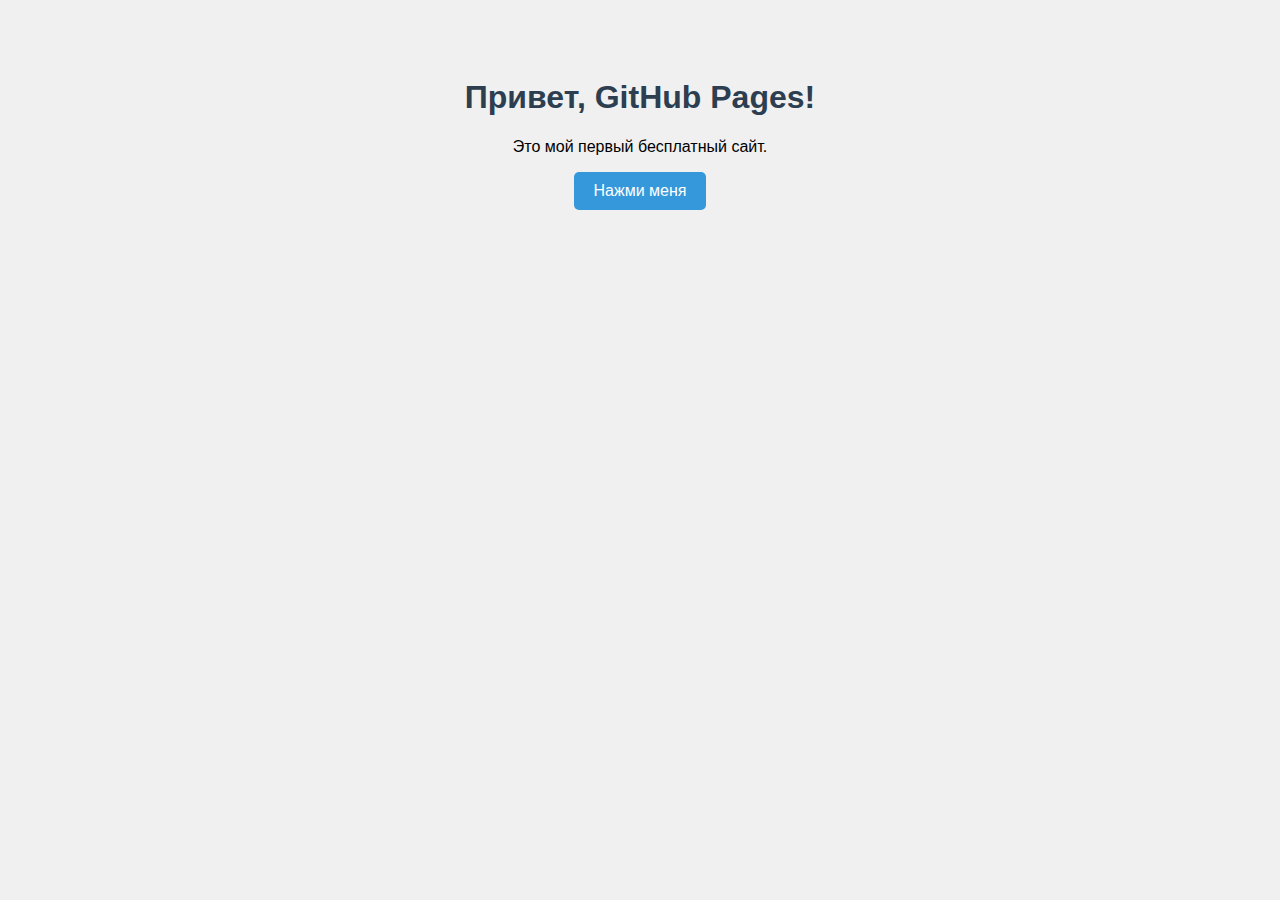
<file: index.html>
<!DOCTYPE html>
<html lang="ru">
<head>
  <meta charset="UTF-8"> <!-- Кодировка (русский текст отображается корректно) -->
  <meta name="viewport" content="width=device-width, initial-scale=1.0"> <!-- Адаптив для телефона -->
  <title>Мой первый сайт</title> <!-- Заголовок (показывается во вкладке браузера) -->
  <style>
    /* Стили (CSS), чтобы страница выглядела красиво */
    body {
      font-family: Arial, sans-serif;
      text-align: center;
      background: #f0f0f0;
      padding: 50px;
    }
    h1 {
      color: #2c3e50;
    }
    button {
      padding: 10px 20px;
      font-size: 16px;
      border: none;
      border-radius: 5px;
      background: #3498db;
      color: white;
      cursor: pointer;
    }
    button:hover {
      background: #2980b9;
    }
  </style>
</head>
<body>
  <!-- Содержимое страницы -->
  <h1>Привет, GitHub Pages!</h1>
  <p>Это мой первый бесплатный сайт.</p>
  <button onclick="alert('Кнопка работает!')">Нажми меня</button>
</body>
</html>
</file>
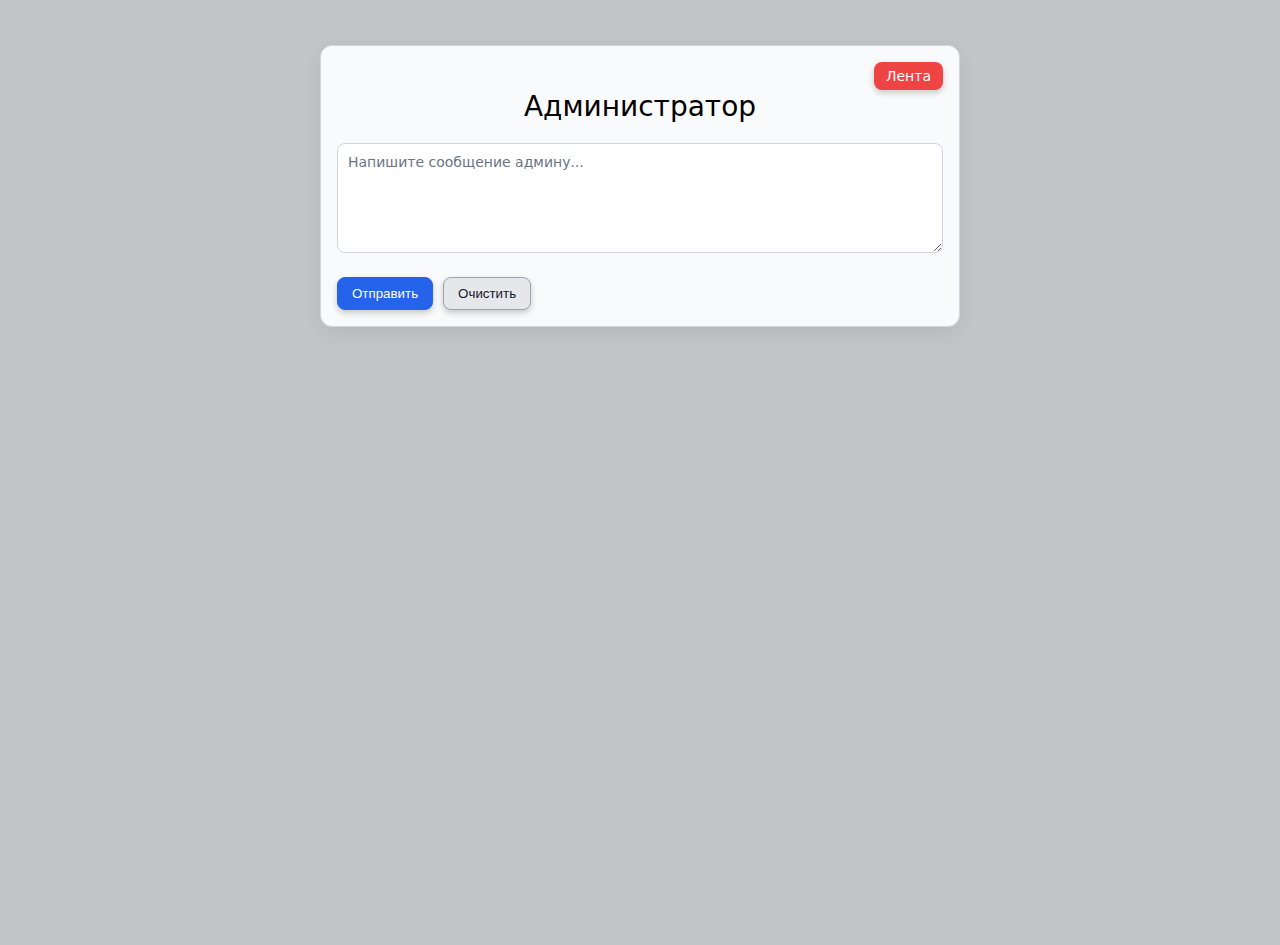
<file: admin.html>
<!DOCTYPE html>
<html lang="ru">
  <head>
    <meta charset="UTF-8" />
    <meta name="viewport" content="width=device-width, initial-scale=1" />
    <title>Админ-панель</title>
    <link rel="stylesheet" href="index.css" />
    <style>
      /* фон и центрирование */
      body {
        margin: 0;
        min-height: 100vh;
        display: flex;
        align-items: flex-start;
        justify-content: center;
        background: #c4c5c7;
        padding-top: 5vh;
        font-family: system-ui, -apple-system, Segoe UI, Roboto, Arial,
          sans-serif;
      }
      .admin {
        width: 50%;
        max-width: 860px;
        background: #f9fafb;
        border: 1px solid #d1d5db;
        border-radius: 12px;
        padding: 16px;
        box-sizing: border-box;
        box-shadow: 0 6px 24px rgba(0, 0, 0, 0.08);
      }
      .admin__top {
        display: flex;
        justify-content: flex-end;
      }
      .badge {
        background: #ef4444;
        color: #fff;
        padding: 6px 12px;
        border-radius: 8px;
        font-size: 14px;
        text-decoration: none;
      }
      h1 {
        margin: 8px 0 16px;
        text-align: center;
        font-weight: 500;
      }
      .form textarea {
        width: 100%;
        height: 110px;
        padding: 10px;
        border: 1px solid #d1d5db;
        border-radius: 8px;
        resize: vertical;
        box-sizing: border-box;
        background: #fff;
      }
      .form button {
        margin-top: 10px;
        padding: 8px 14px;
        border-radius: 8px;
        border: 1px solid #2563eb;
        background: #2563eb;
        color: #fff;
        cursor: pointer;
      }
      .list {
        margin-top: 18px;
      }
      .item {
        position: relative;
        background: #fff;
        border: 1px solid #e5e7eb;
        border-radius: 8px;
        padding: 12px 90px 12px 12px;
        margin-bottom: 10px;
        word-wrap: break-word;
      }
      .item__btn {
        position: absolute;
        right: 10px;
        top: 10px;
        padding: 6px 10px;
        border: 0;
        border-radius: 6px;
        background: #ef4444;
        color: #fff;
        cursor: pointer;
      }
      @media (max-width: 900px) {
        .admin {
          width: 90%;
        }
      }
      h1 {
        font-size: clamp(18px, 5vw, 28px); /* подгоняем размер */
        max-width: 280px; /* ограничиваем ширину */
        margin: 0 auto; /* центрируем */
        text-align: center;
        white-space: normal; /* перенос разрешён */
        word-wrap: break-word; /* переносим длинные слова */
        margin: 0 auto 20px auto; /* добавили 15px снизу */
      }
    </style>
  </head>
  <body>
    <div class="admin">
      <div class="admin__top">
        <a class="badge" href="index.html">Лента</a>
      </div>

      <h1>Администратор</h1>

      <form id="feedbackForm" class="form" autocomplete="off">
        <textarea
          id="feedbackText"
          placeholder="Напишите сообщение админу..."
        ></textarea>
        <div class="form-buttons">
          <button type="submit">Отправить</button>
          <button type="button" id="btnClear">Очистить</button>
        </div>
      </form>

      <div id="feedbackList" class="list"></div>
    </div>
    <script>
      // ===== Настройки API (тестовый json-server) =====
      const API = "http://localhost:3000";

      // ===== DOM =====
      const form = document.getElementById("feedbackForm");
      const textarea = document.getElementById("feedbackText");
      const list = document.getElementById("feedbackList");
      const btnClear = document.getElementById("btnClear"); // <-- ДОБАВЛЕНО

      // Очистка поля
      btnClear.addEventListener("click", () => {
        textarea.value = "";
        textarea.focus();
      });

      // ===== Утилиты =====
      const esc = (s) =>
        String(s).replace(
          /[&<>"']/g,
          (c) =>
            ({
              "&": "&amp;",
              "<": "&lt;",
              ">": "&gt;",
              '"': "&quot;",
              "'": "&#39;",
            }[c])
        );

      const readLocal = () => {
        try {
          const raw = JSON.parse(localStorage.getItem("feedback") || "[]");
          return Array.isArray(raw) ? raw : [];
        } catch {
          return [];
        }
      };
      const writeLocal = (arr) =>
        localStorage.setItem("feedback", JSON.stringify(arr));

      // ===== API (мягко, офлайн-устойчиво) =====
      async function postFeedbackToAPI(msg) {
        try {
          const r = await fetch(API + "/feedback", {
            method: "POST",
            headers: { "Content-Type": "application/json" },
            body: JSON.stringify({ text: msg.text }),
          });
          if (!r.ok) return null;
          const data = await r.json();
          return data?.id ?? null;
        } catch {
          return null;
        }
      }
      async function deleteFeedbackFromAPI(apiId) {
        try {
          await fetch(API + "/feedback/" + apiId, { method: "DELETE" });
        } catch {}
      }

      // ===== Рендер =====
      function render() {
        const items = readLocal();
        list.innerHTML = items
          .map(
            (m) => `
      <div class="item" data-id="${m.id}">
        <div class="item__text">${esc(m.text)}</div>
        <button class="item__btn" type="button" onclick="deleteForever(${
          m.id
        })">Удалить навсегда</button>
      </div>
    `
          )
          .join("");
      }

      // ===== Отправка =====
      form.addEventListener("submit", async (e) => {
        e.preventDefault();
        const text = (textarea.value || "").trim();
        if (!text) return;

        const msg = { id: Date.now(), text };
        const arr = readLocal();
        arr.unshift(msg);
        writeLocal(arr);
        render(); // <-- ДОБАВЛЕНО
        textarea.value = ""; // <-- ДОБАВЛЕНО
        textarea.focus(); // <-- ДОБАВЛЕНО

        const apiId = await postFeedbackToAPI(msg);
        if (apiId) {
          const current = readLocal();
          if (current.length && current[0].id === msg.id) {
            current[0].apiId = apiId;
            writeLocal(current);
          }
        }
      });

      // ===== Удаление =====
      async function deleteForever(id) {
        const arr = readLocal();
        const victim = arr.find((x) => x.id === id);
        if (victim?.apiId) await deleteFeedbackFromAPI(victim.apiId);
        writeLocal(arr.filter((x) => x.id !== id));
        render();
      }
      window.deleteForever = deleteForever;

      // стартовый рендер
      render();
    </script>

    <script>
      document.getElementById("sendBtn").addEventListener("click", async () => {
        const message = document.getElementById("adminMessage").value.trim();

        if (message) {
          // формируем объект сообщения
          const newMessage = {
            id: Date.now(),
            text: message,
          };

          // отправляем POST-запрос на сервер
          await fetch("https://68e3a1098e14f4523dae1d54.mockapi.io/", {
            method: "POST",
            headers: {
              "Content-Type": "application/json",
            },
            body: JSON.stringify(newMessage),
          });

          alert("Сообщение отправлено администратору.");
          document.getElementById("adminMessage").value = "";
        } else {
          alert("Введите текст сообщения!");
        }
      });

      document.getElementById("clearBtn").addEventListener("click", () => {
        document.getElementById("adminMessage").value = "";
      });
    </script>
  </body>
</html>
</file>
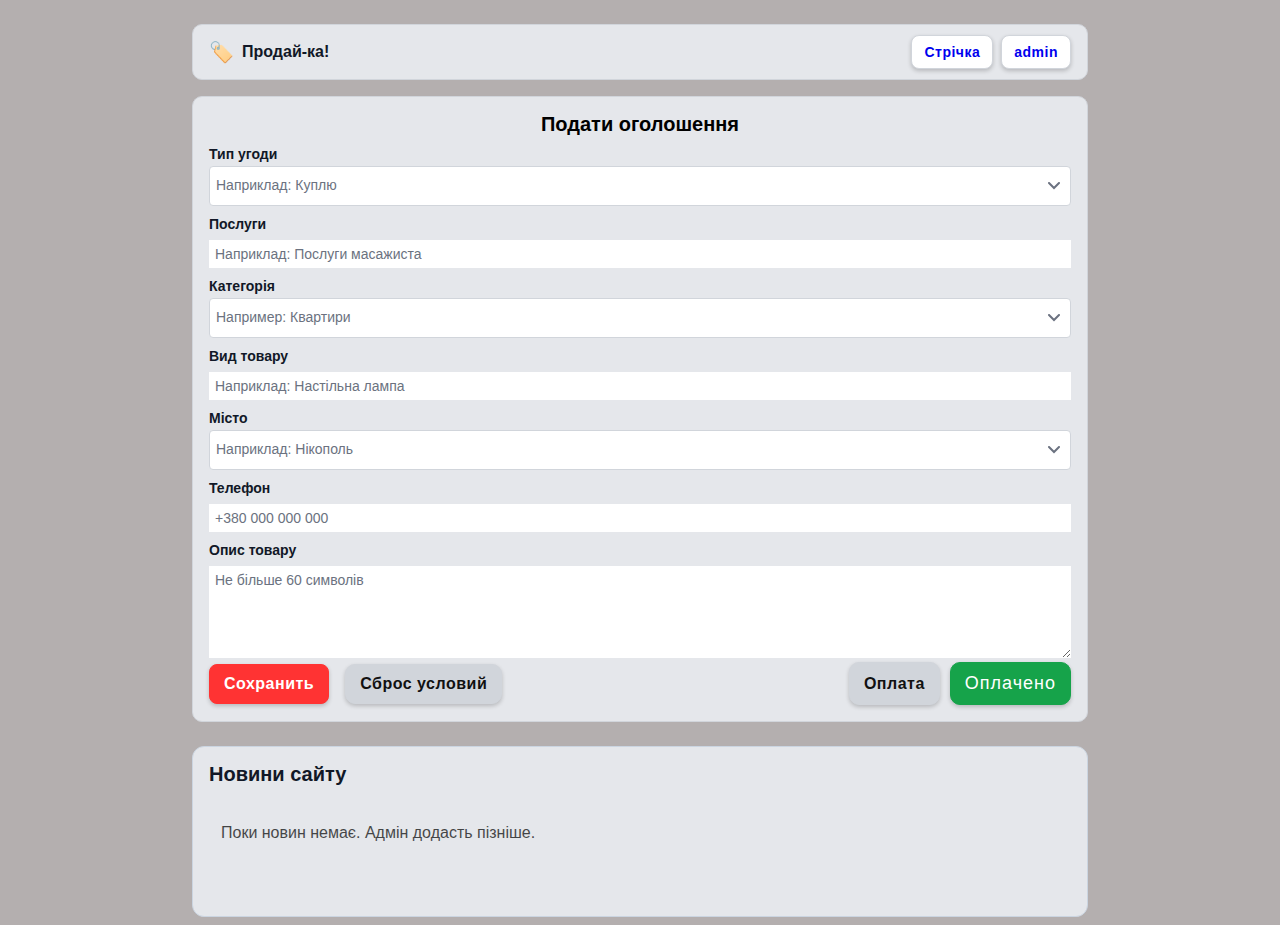
<file: create.html>
<!DOCTYPE html>
<html lang="ru" spellcheck="true">
  <head>
    <meta charset="UTF-8" />
    <meta name="viewport" content="width=device-width, initial-scale=1" />

    <link rel="stylesheet" href="index.css" />
    <title>Подать объявление</title>
    <style>
      body {
        font-family: sans-serif;
        background: #b4afaf;
        padding: 0;
      }
      label {
        display: block;
        margin-top: 10px;
      }
      input,
      select,
      textarea {
        width: 100%;
        padding: 6px;
        margin-top: 4px;
      }
      .btn {
        padding: 10px 14px;
        border: 1px solid #d1d5db;
        border-radius: 10px;
        background: #fff;
        cursor: pointer;

        display: flex;
        align-items: center;
        justify-content: center;
        text-decoration: none;

        font-size: 16px;
        font-weight: 600;
        letter-spacing: 0.5px;

        box-shadow: 0 2px 4px rgba(0, 0, 0, 0.2); /* ← лёгкая тень */
        transition: box-shadow 0.2s ease, transform 0.1s ease;
      }

      .btn:hover {
        box-shadow: 0 4px 8px rgba(0, 0, 0, 0.25); /* тень глубже при наведении */
        transform: translateY(-2px); /* лёгкий подъём */
      }

      .btn.red {
        border-color: #f33;
        background: #f33;
        color: #fff;
        border-radius: 8px;
      }

      .btn-row {
        display: flex;
        justify-content: space-between;
        align-items: center;
      }

      .btn-left {
        display: flex;
        gap: 16px; /* расстояние между "Сохранить" и "Сброс условий" */
      }

      .btn-right {
        display: flex;
        gap: 16 px; /* ← расстояние между кнопками */
      }
      .lang-btn {
        display: inline-flex;
        align-items: center;
        gap: 6px;
        padding: 6px 10px;
        border: 1px solid #9ca3af;
        border-radius: 9999px;
        background: #f3f4f6;
        color: #111;
        cursor: pointer;
        font-size: 14px;
      }
      .lang-btn:hover {
        background: #e5e7eb;
      }
      .btn.green {
        background: #16a34a;
        border: 1px solid #16a34a;
        color: #fff;
        font-weight: 400;
        font-size: 18px; /* ← увеличенный размер шрифта */
        letter-spacing: 1px; /* ← межбуквенный интервал */
      }
      .btn.gray {
        background: #d1d5db;
        border-color: #d1d5db;
        color: #111;
      }

      .lang-flag {
        font-size: 16px;
        line-height: 1;
      }

      input[type="text"],
      input[type="search"],
      textarea {
        spellcheck: true;
      }
      .lang-btn {
        margin-left: 12px; /* ← отступ от соседних элементов */
        flex-shrink: 0; /* ← запрет сжиматься */
      }
      /* Шапка — один ряд */
      .bar__inner {
        display: flex;
        align-items: center;
        gap: 12px;
      }

      /* Навигация уезжает вправо, язык будет после неё */
      .nav {
        margin-left: auto;
        display: flex;
        gap: 8px;
      }

      /* Кнопка языка фикс. справа, без абсолютов */
      #langBtn,
      .lang-btn {
        position: static !important;
        margin-left: 12px;
        flex: 0 0 40px;
        width: 40px;
        height: 40px;
        display: inline-flex;
        align-items: center;
        justify-content: center;
        border-radius: 50%;
      }

      @media (max-width: 480px) {
        #langBtn,
        .lang-btn {
          flex-basis: 36px;
          width: 36px;
          height: 36px;
        }
      }
      /* ==== create.html: компакт на телефонах ==== */
      @media (max-width: 480px) {
        /* Заголовок формы */
        .panel h1 {
          font-size: 16px !important;
          line-height: 1.15 !important;
          margin: 0 0 8px !important;
          letter-spacing: 0 !important;
        }

        /* Кнопки в шапке (Лента / Подать объявление) */
        .bar .btn,
        .nav .btn {
          padding: 6px 10px !important;
          font-size: 13px !important;
          border-radius: 8px !important;
        }

        /* Все основные кнопки внутри формы */
        .btn {
          padding: 8px 10px !important;
          font-size: 14px !important;
          line-height: 1.1 !important;
          min-width: 0 !important;
        }
        .btn.green,
        .btn.red,
        .btn-outline {
          font-size: 14px !important; /* раньше 18px */
          padding: 8px 10px !important;
          letter-spacing: 0.2px !important;
        }

        /* Ряд кнопок под формой — ужимаем и переносим */
        .btn-row {
          gap: 8px !important;
          flex-wrap: wrap !important;
        }
        .btn-left,
        .btn-right {
          width: 100% !important;
          display: flex !important;
          gap: 8px !important;
        }
        .btn-left .btn,
        .btn-right .btn {
          flex: 1 1 140px !important;
        }
      }

      /* Очень узкие устройства */
      @media (max-width: 360px) {
        .btn-left .btn,
        .btn-right .btn {
          flex-basis: 100% !important;
        } /* в столбик */
        .panel h1 {
          font-size: 15px !important;
        }
      }
      /* ==== create.html: верхние кнопки в столбик ==== */
      @media (max-width: 480px) {
        .bar .nav {
          flex-direction: column !important; /* кнопки в столбик */
          align-items: stretch !important; /* растягиваются на всю ширину */
          gap: 6px !important; /* промежуток между кнопками */
        }
        .bar .nav .btn,
        .bar .nav .btn-outline {
          width: 100% !important; /* кнопка на всю ширину */
          text-align: center !important; /* текст по центру */
        }
      }
      @media (max-width: 480px) {
        /* Уменьшаем заголовок "Продай-ка!" */
        .brand_name {
          font-size: 14px !important; /* было крупнее */
          line-height: 1.2 !important;
        }

        /* Уменьшаем кнопку (ru) */
        #langBtn {
          order: -1 !important; /* под "Продай-ка!" */
          align-self: flex-start !important;
          font-size: 10px !important; /* ещё меньше текст */
          padding: 2px 5px !important; /* компактные поля */
          line-height: 1 !important;
          border-radius: 5px !important;
          width: auto !important;
          min-width: 28px !important; /* минимальная ширина */
          height: auto !important;
        }
      }
      /* === MOBILE HEADER: grid-раскладка === */
      @media (max-width: 480px) {
        /* раскладываем .bar_inner как сетку */
        .bar_inner {
          display: grid !important;
          grid-template-columns: 1fr !important;
          grid-template-areas:
            "brand"
            "lang"
            "nav" !important;
          row-gap: 6px !important;
          width: 100% !important;
          align-items: start !important;
        }

        /* элементы по областям */
        .bar_inner .brand {
          grid-area: brand !important;
        }
        .bar_inner #langBtn {
          grid-area: lang !important;
        }
        .bar_inner .nav {
          grid-area: nav !important;
        }

        /* компактные размеры */
        .brand_name {
          font-size: 12px !important;
          line-height: 1.15 !important;
        }
        #langBtn {
          margin: 0 !important;
          justify-self: start !important;
          font-size: 10px !important;
          padding: 2px 5px !important;
          border-radius: 5px !important;
          width: auto !important;
          min-width: 24px !important;
          line-height: 1 !important;
        }
        .bar_inner .nav {
          display: flex !important;
          flex-direction: column !important;
          gap: 6px !important;
          width: 100% !important;
        }
        .bar_inner .nav .btn,
        .bar_inner .nav .btn-outline {
          width: 100% !important;
          text-align: center !important;
          padding: 6px 10px !important;
          font-size: 13px !important;
          border-radius: 8px !important;
        }
      }
      /* === MOBILE HEADER: правильный порядок brand → ru → nav === */
      @media (max-width: 480px) {
        /* сам контейнер шапки — именно .bar__inner */
        .bar__inner {
          display: grid !important;
          grid-template-columns: 1fr !important;
          grid-template-areas:
            "brand"
            "lang"
            "nav" !important;
          row-gap: 6px !important;
          width: 100% !important;
          align-items: start !important;
        }

        /* области сетки */
        .bar__inner .brand {
          grid-area: brand !important;
        }
        .bar__inner #langBtn {
          grid-area: lang !important;
        }
        .bar__inner .nav {
          grid-area: nav !important;
          margin-left: 0 !important; /* сбиваем margin-left:auto; */
          display: flex !important;
          flex-direction: column !important;
          gap: 6px !important;
          width: 100% !important;
        }

        /* компактный бренд и мини-кнопка языка */
        .brand__name {
          font-size: 12px !important;
          line-height: 1.15 !important;
        }
        #langBtn {
          justify-self: start !important;
          margin: 0 !important;
          font-size: 10px !important;
          padding: 2px 5px !important;
          line-height: 1 !important;
          border-radius: 5px !important;
          width: auto !important;
          min-width: 24px !important;
        }

        /* Лента / admin — каждая на всю ширину */
        .bar__inner .nav .btn,
        .bar__inner .nav .btn--sm {
          width: 100% !important;
          text-align: center !important;
          padding: 6px 10px !important;
          font-size: 13px !important;
          border-radius: 8px !important;
        }
      }
      /* Шапка и кнопки влево */
      .bar__inner {
        display: flex;
        flex-direction: column;
        align-items: flex-start !important; /* ← влево */
        gap: 6px;
        width: 100%;
      }

      #langBtn {
        order: -1;
        margin: 0; /* убираем auto */
        align-self: flex-start; /* кнопка тоже влево */
        font-size: 10px !important;
        padding: 2px 6px !important;
        border-radius: 5px;
      }

      /* Лента и admin в столбик, но тоже влево */
      .bar__inner .nav {
        display: flex;
        flex-direction: column;
        align-items: flex-start !important; /* ← влево */
        gap: 6px;
        width: 100%;
      }

      .bar__inner .nav .btn {
        width: auto !important; /* кнопки по содержимому */
        text-align: left !important; /* текст тоже влево */
        padding: 6px 12px;
      }
      /* Шапка: всё вправо */
      .bar__inner {
        display: flex;
        flex-direction: column;
        align-items: flex-end !important; /* прижимаем вправо */
        gap: 6px;
        width: 100%;
      }

      /* кнопка ru тоже вправо */
      #langBtn {
        order: -1;
        margin: 0;
        align-self: flex-end !important; /* вправо */
        font-size: 10px !important;
        padding: 2px 6px !important;
        border-radius: 5px;
      }

      /* Лента и admin в столбик справа */
      .bar__inner .nav {
        display: flex;
        flex-direction: column;
        align-items: flex-end !important; /* вправо */
        gap: 6px;
        width: 100%;
      }

      .bar__inner .nav .btn {
        width: auto !important;
        text-align: right !important; /* текст тоже вправо */
        padding: 6px 12px;
      }
      /* Делаем кнопки длиннее */
      .bar__inner .nav .btn,
      .bar__inner .nav .btn-outline {
        width: 80% !important; /* кнопки займут 80% ширины блока */
        max-width: 260px !important; /* ограничение, чтобы не слишком большие */
        text-align: center !important; /* текст по центру */
        padding: 8px 12px !important;
        font-size: 14px !important;
        border-radius: 8px !important;
      }
      /* Кнопки Лента / admin / ru одинаковой длины и по центру */
      #langBtn,
      .bar__inner .nav .btn,
      .bar__inner .nav .btn-outline {
        display: block !important;
        width: 80% !important; /* длина кнопки (80% ширины блока) */
        max-width: 260px !important; /* ограничение максимума */
        margin: 0 auto !important; /* центрируем */
        text-align: center !important;
        padding: 8px 12px !important;
        font-size: 14px !important;
        border-radius: 8px !important;
      }
      /* Заглавный текст "Подать объявление" */
      .panel h1 {
        font-size: 20px !important; /* было меньше, сделаем крупнее */
        font-weight: bold !important;
        margin-bottom: 10px; /* немного отступа вниз */
        text-align: center; /* можно центрировать */
      }
      /* === DESKTOP RESET (широкие экраны) === */
      @media (min-width: 769px) {
        /* шапка обратно в одну строку */
        .bar__inner {
          display: flex !important;
          flex-direction: row !important;
          align-items: center !important;
          justify-content: space-between !important;
          gap: 12px !important;
        }

        .brand {
          display: flex;
          align-items: center;
          gap: 8px;
        }

        /* кнопка языка снова справа/рядом, обычного размера */
        #langBtn {
          order: 0 !important;
          align-self: auto !important;
          margin: 0 0 0 12px !important; /* небольшой отступ слева */
          width: auto !important;
          min-width: 0 !important;
          font-size: 14px !important;
          padding: 6px 10px !important;
        }

        /* навигация в строку */
        .bar__inner .nav {
          display: flex !important;
          flex-direction: row !important;
          align-items: center !important;
          gap: 8px !important;
          width: auto !important;
        }
        /* 📱 Скролл для адаптива 280 px */
        @media (max-width: 280px), (max-height: 480px) {
          html,
          body {
            height: 100vh !important;
            overflow-y: auto !important; /* включаем вертикальный скролл */
            overflow-x: hidden !important; /* без горизонтальной прокрутки */
            scrollbar-width: thin !important; /* Firefox */
            scroll-behavior: smooth !important;
          }

          /* Для Chrome / Edge */
          ::-webkit-scrollbar {
            width: 8px;
          }
          ::-webkit-scrollbar-thumb {
            background-color: #9c9c9c;
            border-radius: 4px;
          }
        }
        /* === Включаем прокрутку всей страницы === */
        html,
        body {
          height: auto !important;
          overflow-y: auto !important; /* вертикальный скролл */
          overflow-x: hidden !important; /* без горизонтального */
          scroll-behavior: smooth;
        }

        /* Контейнеры снова растягиваются по контенту */
        .wrap,
        .main {
          height: auto !important;
          overflow: visible !important;
        }
      }
      /* === Скролл для всех адаптивов: 280–960 px === */
      @media (max-width: 960px) {
        html,
        body {
          height: 100vh !important;
          overflow-y: auto !important; /* вертикальная прокрутка */
          overflow-x: hidden !important; /* без горизонтальной */
          scrollbar-width: thin !important; /* Firefox */
          scroll-behavior: smooth !important;
        }

        /* Chrome / Edge */
        ::-webkit-scrollbar {
          width: 8px;
        }
        ::-webkit-scrollbar-thumb {
          background-color: #9c9c9c;
          border-radius: 4px;
        }
      }
      /* === Сузить главный интерфейс до 80% === */
      @media (min-width: 961px) {
        .wrap {
          width: 80% !important;
          max-width: none !important;
          margin: 16px auto !important; /* по центру */
        }
        /* шапку тоже сужаем до 80% */
        body .bar {
          width: 80% !important;
          max-width: none !important;
          margin: 16px auto !important;
        }
      }
      /* === Жесткое переопределение ширины интерфейса только для create.html === */
      @media (min-width: 961px) {
        body > .wrap {
          width: 70vw !important; /* именно 70% ширины окна */
          max-width: 70vw !important; /* перекрывает max-width:1100px */
          margin: 0 auto !important; /* центрирование */
          padding-left: 16px !important;
          padding-right: 16px !important;
        }

        body > .wrap > .bar {
          width: 70vw !important;
          max-width: 70vw !important; /* ломает 100% правило из index.css */
          margin: 16px auto !important;
        }
      }
    </style>
  </head>
  <body>
    <div class="wrap">
      <header class="bar">
        <div class="bar__inner">
          <div class="brand">
            <span class="brand__logo">🏷️</span>
            <span class="brand__name">Продай-ка!</span>
          </div>

          <nav class="nav">
            <a href="index.html" class="btn btn--sm">Стрічка</a>
            <a href="admin.html" class="btn btn--sm">admin</a>
          </nav>
        </div>
      </header>
      <main class="panel">
        <h1>Подать объявление</h1>

        <label for="deal">Тип сделки</label>
        <select id="deal" required>
          <option value="" disabled selected hidden>Например: Куплю</option>
          <option value="Куплю">Куплю</option>
          <option value="Продам">Продам</option>
          <option value="Отдам">Отдам</option>
          <option value="Возьму в дар">Возьму в дар</option>
        </select>

        <!-- Услуги -->
        <label id="services-label" for="services">Услуги</label>
        <input
          id="services"
          placeholder="Наприклад: Послуги масажиста"
          maxlength="30"
          autocomplete="off"
          autocorrect="on"
          autocapitalize="sentences"
          spellcheck="true"
        />

        <!-- Категория -->
        <label for="category">Категория</label>
        <select id="category" required>
          <option value="" disabled selected>Например: Жильё</option>
          <option value="Транспорт">Транспорт</option>
          <option value="Жильё">Жильё</option>
          <option value="Техника">Техника</option>
          <option value="Животные">Животные</option>
          <option value="Продукты">Продукты</option>
          <option value="Одежда">Одежда</option>
          <option value="Электроника">Электроника</option>
          <option value="Украшения">Украшения</option>
          <option value="Для детей">Для детей</option>
          <option value="Инструменты">Инструменты</option>
          <option value="Прочее">Прочее</option>
          <option value="Услуги">Услуги</option>
        </select>

        <label>Вид товара</label>
        <input
          id="title"
          placeholder="Наприклад: Настільна лампа"
          maxlength="30"
        />

        <div id="priceRow">
          <label for="price">Цена (грн)</label>
          <input
            id="price"
            type="number"
            placeholder="1000"
            autocomplete="off"
          />
        </div>

        <label for="city">Город</label>
        <select id="city" required>
          <option value="" disabled selected hidden>Например: Никополь</option>
          <option value="Никополь">Никополь</option>
          <option value="Марганец">Марганец</option>
          <option value="Покров">Покров</option>
          <option value="Каменское">Каменское</option>
          <option value="Капуловка">Капуловка</option>
          <option value="Алексеевка">Алексеевка</option>
          <option value="Красногригорьевка">Красногригорьевка</option>
          <option value="Другой">Другой</option>
        </select>

        <input
          type="text"
          name="fake-phone"
          autocomplete="tel"
          style="
            position: absolute;
            left: -9999px;
            width: 0;
            height: 0;
            opacity: 0;
            border: 0;
            padding: 0;
          "
        />

        <label>Телефон</label>
        <input
          id="phone"
          type="tel"
          name="phone_no_autofill"
          placeholder="+380 000 000 000 "
          maxlength="13"
          autocomplete="off"
          inputmode="tel"
          aria-autocomplete="none"
          autocapitalize="off"
          spellcheck="false"
        />

        <label>Описание товара</label>
        <textarea
          id="desc"
          rows="5"
          maxlength="60"
          placeholder="Не більше 60 символів"
        ></textarea>

        <div class="btn-row">
          <div class="btn-left">
            <button class="btn red" onclick="save()">Сохранить</button>
            <button class="btn gray" id="reset-btn" type="button">
              Сброс условий
            </button>
          </div>
          <div class="btn-right">
            <a class="btn gray" href="pay.html">Оплата</a>

            <button class="btn green" type="button">Оплачено</button>
          </div>
        </div>

        <script>
          let SERVICE_MODE = false; // режим "Услуги"
          const cleanPhone = (s) => s.replace(/[^\d+]/g, "");
          const normDeal = (d) =>
            d === "Продам" ? "Продам" : d === "Куплю" ? "Куплю" : d;
          const val = (id) => (document.getElementById(id)?.value || "").trim();

          async function save() {
            const deal = val("deal");
            const category = val("category");
            const service = val("services"); // текст из "Услуги"
            const title = val("title"); // «Вид товара»
            const price = val("price");
            const city = val("city");
            const phone = cleanPhone(val("phone"));
            const desc = (val("description") || val("desc")).trim();
            const description = desc; // дублируем для совместимости

            if (SERVICE_MODE) {
              if (!service) return alert("Опиши услугу.");
              if (!phone) return alert("Введи телефон.");

              const ad = {
                deal: normDeal(deal),
                category: "Услуги",
                title: service,
                price: "",
                city,
                phone,
                desc: description,
                createdAt: Date.now(),
              };

              // локально — чтобы сразу увидеть в ленте
              const key = "ads";
              const ads = JSON.parse(localStorage.getItem(key) || "[]");
              ads.unshift(ad);
              localStorage.setItem(key, JSON.stringify(ads));
              localStorage.setItem("ads_sync", String(Date.now()));

              // сеть — дождаться записи и только потом уходить
              await ADS_API.createAd(ad);
              location.href = "index.html";
              return;
            }

            // Обычный режим (товар)
            if (!title) return alert("Введи «Вид товара».");
            if (!phone) return alert("Введи телефон.");
            if (!category) return alert("Выбери категорию.");
            if (deal === "Продам" && (!price || Number(price) <= 0))
              return alert("Для «Продам» укажи цену больше 0.");

            const ad = {
              deal: normDeal(deal),
              category,
              title,
              price,
              city,
              phone,
              desc,
              createdAt: Date.now(),
            };
            const key = "ads";
            const ads = JSON.parse(localStorage.getItem(key) || "[]");
            ads.unshift(ad);
            localStorage.setItem(key, JSON.stringify(ads));
            tryPostAd(ad);
            location.href = "index.html";
          }

          // === ЯЗЫК ВВОДА / ОРФОГРАФИЯ (RU/UK) ===
          const INPUT_LANG_KEY = "inputLang"; // 'ru' | 'uk'
          const TEXT_FIELDS = ["services", "title", "desc"]; // текстовые поля с проверкой орфографии

          // === Переключение текста интерфейса (RU/UA) ===
          function setUIStrings(lang) {
            const t = {
              ru: {
                h1: "Подати оголошення",
                nav_feed: "Стрічка",
                deal: "Тип угоди",
                services: "Послуги",
                category: "Категорія",
                title: "Вид товару",
                price: "Ціна (грн)",
                city: "Місто",
                phone: "Телефон",
                desc: "Опис товару",
                save: "Сохранить",
                reset: "Сброс условий",
                pay: "Оплата",
                deal_ph: "Наприклад: Куплю",
                city_ph: "Наприклад: Нікополь",
                cat_ph: "Например: Квартири",
                deal_opts: ["Куплю", "Продам", "Отдам", "Возьму в дар"],
                news_title: "Новини сайту",
                news_empty: "Поки новин немає. Адмін додасть пізніше.",
              },
              uk: {
                h1: "Подати оголошення",
                nav_feed: "Стрічка",
                deal: "Тип угоди",
                services: "Послуги",
                category: "Категорія",
                title: "Вид товару",
                price: "Ціна (грн)",
                city: "Місто",
                phone: "Телефон",
                desc: "Опис товару",
                save: "Зберегти",
                reset: "Скидання умов",
                pay: "Оплата",
                deal_ph: "Наприклад: Куплю",
                city_ph: "Наприклад: Нікополь",
                cat_ph: "Наприклад: Квартири",
                deal_opts: ["Куплю", "Продам", "Віддам", "Візьму в дар"],
                news_title: "Новини сайту",
                news_empty: "Поки новин немає. Адмін додасть пізніше.",
              },
            }[lang === "uk" ? "uk" : "ru"];

            // Заголовки
            document.querySelector("main.panel h1")?.replaceChildren(t.h1);
            document.querySelector(".nav .chip")?.replaceChildren(t.nav_feed);

            // Метки
            document
              .querySelector('label[for="deal"]')
              ?.replaceChildren(t.deal);
            document
              .getElementById("services-label")
              ?.replaceChildren(t.services);
            document
              .querySelector('label[for="category"]')
              ?.replaceChildren(t.category);
            document
              .getElementById("title")
              ?.previousElementSibling?.replaceChildren(t.title);
            document
              .querySelector('label[for="price"]')
              ?.replaceChildren(t.price);
            document
              .querySelector('label[for="city"]')
              ?.replaceChildren(t.city);
            document.getElementById("newsTitle")?.replaceChildren(t.news_title);

            const phoneLbl =
              document.getElementById("phone")?.previousElementSibling;
            if (phoneLbl) phoneLbl.textContent = t.phone;
            const descLbl =
              document.getElementById("desc")?.previousElementSibling;
            if (descLbl) descLbl.textContent = t.desc;

            // Кнопки
            document
              .querySelector('button.btn.red[onclick="save()"]')
              ?.replaceChildren(t.save);
            document.getElementById("reset-btn")?.replaceChildren(t.reset);
            document.querySelector(".btn-right .btn")?.replaceChildren(t.pay);

            // Плейсхолдеры select
            const dealSel = document.getElementById("deal");
            const catSel = document.getElementById("category");
            const citySel = document.getElementById("city");
            if (dealSel?.options[0]) dealSel.options[0].textContent = t.deal_ph;
            if (catSel?.options[0]) catSel.options[0].textContent = t.cat_ph;
            if (citySel?.options[0]) citySel.options[0].textContent = t.city_ph;

            // Опции "Тип сделки"
            if (dealSel && dealSel.options.length >= 5) {
              for (let i = 1; i <= 4; i++) {
                if (dealSel.options[i])
                  dealSel.options[i].textContent = t.deal_opts[i - 1];
              }
            }
          }

          function applyInputLanguage(lang) {
            // Язык документа (влияет на встроенный словарь)
            document.documentElement.lang = lang;

            // Включаем проверку орфографии на всех текстовых полях
            document
              .querySelectorAll("input[type='text'], textarea")
              .forEach((el) => {
                el.spellcheck = true;
                el.setAttribute("spellcheck", "true");
                el.setAttribute("lang", lang); // ru ↔ uk
                el.autocapitalize = "sentences";
                el.autocorrect = "on";
              });

            // Телефон и цена — без орфографии
            const tel = document.getElementById("phone");
            if (tel) {
              tel.spellcheck = false;
              tel.setAttribute("lang", "");
            }
            const price = document.getElementById("price");
            if (price) {
              price.spellcheck = false;
              price.setAttribute("lang", "");
            }

            setUIStrings(lang);
            renderNews(); // ← добавить: перерисовать низ под новый язык

            // Индикатор на кнопке (текст 'ua' при коде 'uk')
            const flag = document.querySelector("#langBtn .lang-flag");
            if (flag) flag.textContent = lang === "uk" ? "ua" : "ru";

            // Сохраняем выбор
            localStorage.setItem("inputLang", lang);
          }

          function toggleInputLanguage() {
            const current = localStorage.getItem(INPUT_LANG_KEY) || "ru";
            const next = current === "ru" ? "uk" : "ru";
            applyInputLanguage(next);
          }

          // Инициализация и переключение режимов
          document.addEventListener("DOMContentLoaded", () => {
            // Инициализация языка ввода
            const savedLang = localStorage.getItem(INPUT_LANG_KEY) || "ru";
            applyInputLanguage(savedLang);

            // Клик по кнопке RU ⇄ UA
            document
              .getElementById("langBtn")
              ?.addEventListener("click", toggleInputLanguage);

            const dealSel = document.getElementById("deal");
            const priceRow = document.getElementById("priceRow");
            const priceInp = document.getElementById("price");
            const catSel = document.getElementById("category");

            const servicesInp = document.getElementById("services");
            const servicesLabel = document.getElementById("services-label");

            const lblDeal = document.querySelector('label[for="deal"]');
            const lblCat = document.querySelector('label[for="category"]');
            const titleInp = document.getElementById("title");
            const lblTitle = titleInp ? titleInp.previousElementSibling : null; // «Вид товара»

            const hide = (el, on) => {
              if (el) el.hidden = !!on;
            };

            // Кнопка "Сброс условий"
            const resetBtn = document.getElementById("reset-btn");
            resetBtn?.addEventListener("click", () => {
              const show = (el) => {
                if (el) el.hidden = false;
              };

              // Показать блок "Услуги" и выйти из сервис-режима
              show(servicesLabel);
              show(servicesInp);
              setServiceMode(false); // тут вернутся: Тип сделки, Категория, Вид товара

              // Очистить поля
              if (servicesInp) servicesInp.value = "";
              if (titleInp) titleInp.value = "";
              if (priceInp) priceInp.value = "";
              const phoneInp = document.getElementById("phone");
              if (phoneInp) phoneInp.value = "";
              const descInp = document.getElementById("desc");
              if (descInp) descInp.value = "";

              // Сбросить select'ы к плейсхолдерам
              if (dealSel) dealSel.selectedIndex = 0;
              if (catSel) catSel.selectedIndex = 0;
              const citySel = document.getElementById("city");
              if (citySel) citySel.selectedIndex = 0;

              // Обновить визуальные зависимости
              setCatColor();
              syncPriceRow();

              // ВАЖНО: не ставим .focus() ни на одно поле — иначе снова включится режим "Услуги" (у тебя на services стоит слушатель focus → setServiceMode(true)):contentReference[oaicite:1]{index=1}.
            });

            // Цвет placeholder у select (как было)
            const setCatColor = () => {
              catSel.style.color = catSel.value ? "#111827" : "#6b7280";
            };
            catSel.addEventListener("change", setCatColor);
            setCatColor();

            // Показ цены только для «Продам» (как было)
            const syncPriceRow = () => {
              const show = dealSel.value === "Продам" && !SERVICE_MODE;
              priceRow.hidden = !show;
              if (!show) priceInp.value = "";
            };
            dealSel.addEventListener("change", syncPriceRow);

            // Включить режим «Услуги»
            const setServiceMode = (on) => {
              SERVICE_MODE = !!on;
              hide(lblDeal, SERVICE_MODE);
              hide(dealSel, SERVICE_MODE);
              hide(lblCat, SERVICE_MODE);
              hide(catSel, SERVICE_MODE);
              hide(lblTitle, SERVICE_MODE);
              hide(titleInp, SERVICE_MODE);
              // Цена всегда скрыта в режиме услуг
              priceRow.hidden = true;
              syncPriceRow();
            };

            // Вход в «Услуги»: кликом по метке, фокусом или вводом
            servicesLabel?.addEventListener("click", () => {
              servicesInp?.focus();
              setServiceMode(true);
            });
            servicesInp?.addEventListener("focus", () => setServiceMode(true));
            servicesInp?.addEventListener("input", () => setServiceMode(true));

            // Вход в «Тип сделки»: «Услуги» скрываем с интерфейса
            const hideServicesBlock = () => {
              setServiceMode(false);
              hide(servicesLabel, true);
              hide(servicesInp, true);
              syncPriceRow();
            };
            dealSel?.addEventListener("focus", hideServicesBlock);
            dealSel?.addEventListener("click", hideServicesBlock);

            // Стартовое состояние
            syncPriceRow();
          });

          function enforceLanguage(lang) {
            const inputs = document.querySelectorAll(
              "input[type='text'], textarea"
            );

            inputs.forEach((el) => {
              el.addEventListener("input", () => {
                const value = el.value;

                if (lang === "ru") {
                  // запрещаем украинские буквы
                  if (/[іїєґІЇЄҐ]/.test(value)) {
                    el.setCustomValidity(
                      "Текст должен быть только на русском языке"
                    );
                    el.reportValidity();
                  } else {
                    el.setCustomValidity("");
                  }
                }

                if (lang === "uk") {
                  // запрещаем русские буквы
                  if (/[ёъыэЁЪЫЭ]/.test(value)) {
                    el.setCustomValidity(
                      "Текст повинен бути тільки українською мовою"
                    );
                    el.reportValidity();
                  } else {
                    el.setCustomValidity("");
                  }
                }
              });
            });
          }

          // === Новости сайта (read-only для create.html) ===
          const NEWS_KEY = "site_news";

          // безопасный вывод текста
          function escapeHtml(s) {
            return String(s)
              .replace(/&/g, "&amp;")
              .replace(/</g, "&lt;")
              .replace(/>/g, "&gt;")
              .replace(/"/g, "&quot;")
              .replace(/'/g, "&#39;");
          }

          function renderNews() {
            const box = document.getElementById("newsBody");
            if (!box) return;

            let items = [];
            try {
              items = JSON.parse(localStorage.getItem(NEWS_KEY) || "[]");
            } catch (e) {
              items = [];
            }

            if (!Array.isArray(items) || items.length === 0) {
              const lang = document.documentElement.lang === "uk" ? "uk" : "ru";
              const emptyText =
                lang === "uk"
                  ? "Поки новин немає. Адмін додасть пізніше."
                  : "Поки новин немає. Адмін додасть пізніше.";
              box.innerHTML = `<p style="opacity:.7">${emptyText}</p>`;
              return;
            }

            box.innerHTML = items
              .map((n) => {
                const dt = n?.date
                  ? `<div class="news__date">${escapeHtml(n.date)}</div>`
                  : "";
                const txt = escapeHtml(n?.text || "");
                return `<article class="news__item">${dt}<div class="news__text">${txt}</div></article>`;
              })
              .join("");
          }

          // в конце DOMContentLoaded:
          document.addEventListener("DOMContentLoaded", () => {
            renderNews();
          });
        </script>
      </main>
      <section class="news" aria-labelledby="newsTitle">
        <h2 id="newsTitle" class="news__title">Новости сайта</h2>
        <div
          id="newsBody"
          class="news__body"
          title="Здесь админ публикует изменения и дополнения"
        ></div>
      </section>
    </div>

    <script>
      async function tryPostAd(ad) {
        const API = "https://68e3a1098e14f4523dae1d54.mockapi.io";
        try {
          const res = await fetch(API + "/ads", {
            method: "POST",
            headers: { "Content-Type": "application/json" },
            body: JSON.stringify(ad),
          });
          if (!res.ok) throw new Error("Ошибка при сохранении объявления");
          const created = await res.json();

          // метка для вкладок на этой же машине (если открыт index.html в другой вкладке)
          localStorage.setItem("ads_sync", String(Date.now()));
          // моментальный переход на ленту — объявление видно сразу на телефоне
          location.href = "index.html";
        } catch (err) {
          alert("Ошибка: " + err.message);
        }
      }

      // Индикатор статуса API (по желанию)
      async function apiStatus() {
        try {
          const r = await fetch(API + "/ads", { cache: "no-store" });
          return r.ok;
        } catch {
          return false;
        }
      }
      document.addEventListener("DOMContentLoaded", () =>
        apiStatus().then((ok) => {
          const el = document.getElementById("apiStatus");
          if (!el) return;
          el.textContent = ok ? "API: OK" : "API: OFFLINE";
          el.style.color = ok ? "#16a34a" : "#ef4444";
        })
      );
    </script>
    <script src="ads-api.js?v=9" defer></script>
  </body>
</html>
</file>
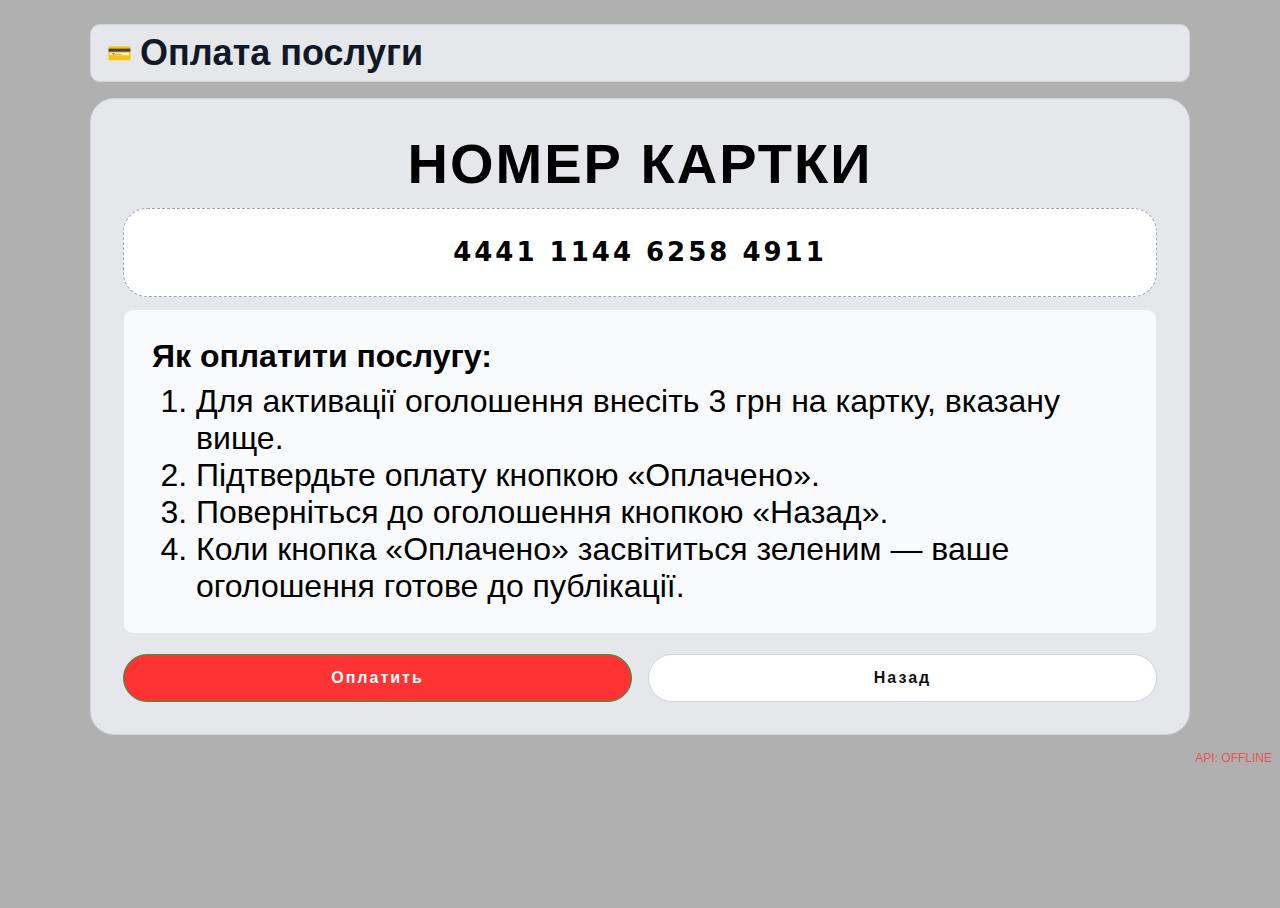
<file: pay.html>
<!DOCTYPE html>
<html lang="ru">
  <head>
    <meta charset="utf-8" />
    <meta name="viewport" content="width=device-width, initial-scale=1" />
    <title>Оплата</title>
    <link rel="stylesheet" href="index.css" />
    <style>
      .pay {
        max-width: 600px;
        margin: 16px auto;
      }
      .pay__panel {
        background: #e5e7eb;
        border: 1px solid #d1d5db;
        border-radius: 12px;
        padding: 16px;
      }
      .pay__title {
        margin: 0 0 8px;
        text-align: center;
      }
      .pay__card {
        font: 700 22px/1.2 ui-sans-serif, system-ui;
        letter-spacing: 2px;
        background: #fff;
        border: 1px dashed #9ca3af;
        border-radius: 10px;
        padding: 12px;
        text-align: center;
      }
      .pay__help {
        margin: 12px 0;
        padding: 12px;
        background: #f9fafb;
        border: 1px solid #e5e7eb;
        border-radius: 10px;
      }
      .pay__list {
        margin: 8px 0 0 0;
        padding-left: 18px;
      }
      .btn {
        padding: 10px 14px;
        border: 1px solid #d1d5db;
        border-radius: 10px;
        background: #fff;
        cursor: pointer;

        display: flex; /* включаем флекс */
        align-items: center; /* вертикальное центрирование */
        justify-content: center; /* горизонтальное центрирование */
        text-decoration: none; /* убираем подчёркивание у <a> */
        font-size: 22px; /* ← увеличенный размер шрифта */
        font-weight: 600; /* жирность для акцента */
        letter-spacing: 2px; /* ← расстояние между буквами */
      }

      .btn.green {
        background: #ff3333;
        border-color: #16a34a;
        color: #fff;
        font-weight: 700;
      }
      .btn.gray {
        background: #fff;
        color: #111;
      }
      .pay__row {
        display: flex;
        gap: 8px;
        justify-content: space-between;
        margin-top: 12px;
      }
      .pay__row .btn {
        flex: 1;
      }
      body {
        font-family: sans-serif;
        background: #b0b0b0; /* более тёмно-серый */
        padding: 0;
      }
      /* === SCALE +15% ДЛЯ pay.html === */
      :root {
        --scale: 2;
      }

      .pay {
        max-width: calc(600px * var(--scale));
      }
      .pay__panel {
        padding: calc(16px * var(--scale));
        border-radius: calc(12px * var(--scale));
      }
      .pay__title {
        font-size: calc(28px * var(--scale));
        margin: 0 0 calc(12px * var(--scale));
        letter-spacing: 2px;
      }
      .pay__card {
        font-size: calc(22px * var(--scale));
        padding: calc(14px * var(--scale));
        border-radius: calc(12px * var(--scale));
      }
      .pay__help {
        font-size: calc(16px * var(--scale));
        padding: calc(14px * var(--scale));
      }
      .pay__list {
        padding-left: calc(22px * var(--scale));
      }
      .pay__row {
        gap: calc(12px * var(--scale));
        margin-top: calc(14px * var(--scale));
      }

      .btn {
        font-size: calc(22px * var(--scale));
        padding: calc(12px * var(--scale)) calc(18px * var(--scale));
        border-radius: calc(12px * var(--scale));
      }
      .brand__name {
        font-size: calc(18px * var(--scale));
      }

      /* На очень узких экранах уменьшаем масштаб, чтобы не “расползалось” */
      @media (max-width: 480px) {
        :root {
          --scale: 1.1;
        }
        .pay {
          max-width: 100%;
          margin: 12px auto;
        }
      }
      /* === АДАПТИВ ШРИФТОВ И КНОПОК (узкие экраны) === */

      /* ширина контейнера без переполнения */
      .pay {
        max-width: min(100%, calc(600px * var(--scale)));
        margin: 12px auto;
      }

      /* заголовок */
      .pay__title {
        font-size: clamp(20px, 6vw, calc(28px * var(--scale)));
        letter-spacing: clamp(1px, 0.6vw, 2px);
        margin-bottom: clamp(8px, 2vw, 12px);
      }

      /* номер карты */
      .pay__card {
        font-size: clamp(14px, 6vw, 26px);
        letter-spacing: clamp(1px, 0.9vw, 3px);
        padding: clamp(10px, 3.2vw, calc(14px * var(--scale)));
        border-radius: clamp(8px, 2.6vw, calc(12px * var(--scale)));
      }

      /* текст и список */
      .pay__help {
        font-size: clamp(14px, 4.2vw, calc(16px * var(--scale)));
        padding: clamp(10px, 3vw, calc(14px * var(--scale)));
      }
      .pay__list {
        padding-left: clamp(16px, 4vw, calc(22px * var(--scale)));
      }

      /* кнопки */
      .btn {
        font-size: clamp(14px, 5vw, 24px);
        padding: clamp(10px, 3.2vw, calc(12px * var(--scale)))
          clamp(12px, 4.2vw, calc(18px * var(--scale)));
        border-radius: clamp(10px, 3vw, calc(12px * var(--scale)));
      }

      /* промежутки */
      .pay__row {
        gap: clamp(8px, 2.6vw, calc(12px * var(--scale)));
        margin-top: clamp(10px, 3vw, calc(14px * var(--scale)));
      }

      /* очень узкие экраны: кнопки в столбик */
      @media (max-width: 360px) {
        .pay__row {
          flex-direction: column;
        }
        .pay__row .btn {
          width: 100%;
        }
      }
      /* === МОБИЛЬНЫЕ ОВЕРРАЙДЫ: УМЕНЬШАЕМ НОМЕР И КНОПКИ === */
      @media (max-width: 420px) {
        :root {
          --scale: 1;
        } /* на телефонах глобальный масштаб не увеличиваем */

        .pay {
          max-width: 100%;
          margin: 12px auto;
        }

        .pay__panel {
          padding: 12px !important;
          border-radius: 10px !important;
        }

        .pay__title {
          font-size: clamp(18px, 6vw, 24px) !important;
          margin-bottom: clamp(8px, 2vw, 12px) !important;
          letter-spacing: clamp(0.5px, 0.5vw, 1.5px) !important;
        }

        /* Номер карты: БЕЗ var(--scale) */
        .pay__card {
          font-size: clamp(14px, 1.2vw, 20px) !important;
          letter-spacing: clamp(0.6px, 0.8vw, 2px) !important;
          padding: clamp(8px, 2.8vw, 12px) !important;
          border-radius: clamp(6px, 2vw, 10px) !important;
        }

        .pay__help {
          font-size: clamp(13px, 3.8vw, 15px) !important;
          padding: clamp(8px, 2.6vw, 12px) !important;
        }
        .pay__list {
          padding-left: clamp(14px, 4vw, 20px) !important;
        }

        /* Кнопки: БЕЗ var(--scale) */
        .btn {
          font-size: clamp(14px, 5vw, 18px) !important;
          padding: clamp(8px, 2.6vw, 12px) /* вертикаль */
            clamp(10px, 3.4vw, 14px) /* горизонталь */ !important;
          border-radius: clamp(8px, 2.2vw, 10px) !important;
        }
        /* Нижний блок кнопок */
        .pay__row {
          display: flex;
          justify-content: center;
          gap: 12px;

          margin-top: 20px; /* отступ сверху */
          margin-bottom: 10px; /* отступ снизу */
        }
      }

      /* Очень узкие экраны — кнопки в столбик */
      @media (max-width: 340px) {
        .pay__row {
          flex-direction: column;
        }
        .pay__row .btn {
          width: 100%;
        }
      }
      /* Общие стили для кнопок внутри .pay__row */
      .pay__row .btn {
        display: inline-flex; /* делаем flex для центрирования текста */
        align-items: center; /* текст по вертикали по центру */
        justify-content: center; /* по горизонтали по центру */
        min-height: 48px; /* одинаковая высота */
        padding: 0 20px; /* одинаковые внутренние отступы */
        font-size: 16px;
        box-sizing: border-box; /* учитываем границы */
        width: 140px; /* одинаковая ширина, можно менять */
      }
      /* Центрируем нижний блок с кнопками */
      .pay__row {
        display: flex;
        justify-content: center; /* кнопки по центру */
        align-items: center; /* по вертикали */
        gap: 16px; /* расстояние между ними */
        margin-top: 20px;
      }

      /* Чтобы занимали одинаковую ширину и центрировались */
      .pay__row .btn {
        width: 150px; /* фиксируем одинаковую ширину */
        text-align: center;
      }

      /* Центрируем нижний блок с кнопками */
      .pay__row {
        display: flex;
        justify-content: center; /* кнопки по центру */
        align-items: center; /* по вертикали */
        gap: 16px; /* расстояние между ними */
        margin-top: 20px;
      }

      /* Чтобы занимали одинаковую ширину и центрировались */
      .pay__row .btn {
        width: 150px; /* фиксируем одинаковую ширину */
        text-align: center;
      }
    </style>
  </head>
  <body>
    <div class="wrap">
      <header class="bar">
        <div class="bar__inner">
          <div class="brand">
            <span class="brand__logo">💳</span
            ><span class="brand__name">Оплата услуги</span>
          </div>
        </div>
      </header>

      <main class="pay">
        <section class="pay__panel" aria-labelledby="payTitle">
          <h1 id="payTitle" class="pay__title">НОМЕР КАРТЫ</h1>
          <div class="pay__card" aria-label="Номер карты">
            4441&nbsp;1144&nbsp;6258&nbsp;4911
          </div>

          <div class="pay__help">
            <strong>Как оплатить услугу (3 грн):</strong>
            <ol class="pay__list">
              <li>
                Для активации объявления внесите 3 грн на карту, указанную выше.
              </li>
              <li>Подтвердите оплату кнопкой «Оплачено.</li>
              <li>Вернитесь к объявлению кнопкой «Назад.</li>
              <li>
                Когда кнопка «Оплачено» загорится зелёным — ваше объявление
                готово к публикации.
              </li>
            </ol>
          </div>

          <div class="pay__row">
            <button id="paidBtn" class="btn green" type="button">
              Оплатить
            </button>
            <a class="btn gray" href="create.html">Назад</a>
          </div>
        </section>
      </main>
    </div>

    <script>
      // Фиксируем факт оплаты
      document.getElementById("paidBtn")?.addEventListener("click", () => {
        localStorage.setItem("payment_ok", "1");
        alert("Оплата подтверждена. Можно вернуться к объявлению.");
      });
    </script>
    <script src="script.js"></script>
    <div
      id="apiStatus"
      style="text-align: right; font-size: 12px; opacity: 0.85"
    ></div>
    <script>
      const API = "http://localhost:3000"; // если у тебя другой порт — подправь

      async function apiStatus() {
        try {
          const r = await fetch(API + "/ads", { cache: "no-store" });
          return r.ok;
        } catch {
          return false;
        }
      }
      function showApiStatus(elId = "apiStatus") {
        const el = document.getElementById(elId);
        if (!el) return;
        apiStatus().then((ok) => {
          el.textContent = ok ? "API: OK" : "API: OFFLINE";
          el.style.color = ok ? "#16a34a" : "#ef4444";
        });
      }
      document.addEventListener("DOMContentLoaded", () => showApiStatus());
    </script>
  </body>
</html>
</file>
<file: index.css>
.filters {
  /* у тебя уже есть display:grid и т.д. */
  align-items: start; /* <-- это главное */
}

/* закрыто — панель исчезает полностью */
.filters details.dd:not([open]) > .dd__panel {
  display: none !important;
  height: 0 !important;
  padding: 0 !important;
  margin-top: 0 !important;
  border: 0 !important;
  overflow: hidden !important;
}

/* открыто — панель видна */
.filters details.dd[open] > .dd__panel {
  display: grid !important;
  gap: 6px;
  margin-top: 8px;
  padding: 8px;
  border-top: 1px dashed #e5e7eb;
  max-height: 260px;
  overflow: auto;
}

/* Каждая выпадающая панель как отдельный блок */
/* ===== Выпадающие фильтры (только в верхней панели) ===== */
.filters .dd {
  position: relative;
  border: 1px solid #d1d5db;
  background: #f9fafb;
  border-radius: 12px;
  padding: 0;
  box-shadow: 0 2px 6px rgba(0, 0, 0, 0.08);
}
.filters .dd + .dd {
  margin-top: 12px;
}

.filters .dd > summary {
  min-height: 42px;
  display: flex;
  align-items: center;
  justify-content: space-between;
  gap: 8px;
  padding: 8px 10px;
  border-radius: 10px;
  background: #fff;
  border: 1px solid #e5e7eb;
  cursor: pointer;
  list-style: none;
  user-select: none;
}
.filters .dd > summary::after {
  content: "▾";
  font-size: 12px;
  opacity: 0.7;
}
.filters .dd[open] > summary::after {
  content: "▴";
}

.filters .dd__panel {
  position: absolute;
  top: calc(100% + 6px);
  left: 0;
  right: 0;
  display: none;
  background: #fff;
  border: 1px solid #e5e7eb;
  border-radius: 10px;
  box-shadow: 0 8px 20px rgba(17, 24, 39, 0.12);
  padding: 8px;
  max-height: 260px;
  overflow: auto;
  z-index: 1000;
}
.filters .dd[open] .dd__panel {
  display: grid;
  gap: 6px;
}

/* выравнивание карточек-деталей по верхнему краю */
.filters {
  align-items: flex-start;
}
.filters > .dd {
  align-self: flex-start;
}

/* чтобы карточки не тянулись по высоте самой высокой */
.filters {
  align-items: start;
}

.dd > summary {
  min-height: 42px; /* фиксируем одинаковую высоту заголовка */
  display: flex;
  align-items: center;
}

/* выравниваем карточки по верхнему краю */
.filters {
  align-items: flex-start;
}
.filters > .dd {
  align-self: flex-start;
}

/* опустить ТОЛЬКО первый блок */
.filters > .dd:first-child {
  margin-top: 12px; /* подбери 2–4px до идеального совпадения */
  /* или, если нужно точнее:
  transform: translateY(2px);
  */
}

.layout {
  display: flex;
  gap: 20px;
}
#sidebar {
  width: 200px;
  background: #eee;
  padding: 10px;
}
#center {
  flex: 1;
  background: #ddd;
  padding: 10px;
}

.block {
  margin-bottom: 12px;
  padding: 6px;
  background: #fff;
}

/* Боковая панель */
.sidebar {
  margin-top: 12px;
  width: 280px;
  background: #e5e7eb;
  border: 1px solid #d1d5db;
  border-radius: 16px;
  padding: 16px;
  display: block;
}
.side__section {
  background: #d4d4d8;
  border-radius: 14px;
  padding: 12px;
  margin-bottom: 14px;
}
.side__head {
  display: inline-block;
  font-weight: 700;
  background: #eee;
  border: 1px solid #d1d5db;
  border-radius: 10px;
  padding: 4px 10px;
  margin-bottom: 8px;
}
.side__list {
  list-style: none;
  margin: 0;
  padding: 0;
  display: grid;
  gap: 6px;
}
/* Прятать блок лаконично */
[hidden] {
  display: none !important;
}

/* Макет: левая + правая колонка */
.main {
  display: grid;
  grid-template-columns: 280px 1fr;
  gap: 20px;
  margin-top: 12px;
}

.main {
  align-items: start; /* отключаем растягивание по высоте */
}
.sidebar {
  align-self: start; /* левая колонка по высоте контента */
}

/* Правая часть (область ленты) */
.main__right {
  height: calc(100dvh - var(--bar-h) - 24px);
  display: flex;
  flex-direction: column;
  overflow: hidden;
}
/* Сетка карточек и карточка объявления */
.cards {
  display: grid;
  gap: 12px;
}
/* --- Компактная карточка объявления --- */
.card {
  display: flex;
  flex-direction: column;
  justify-content: space-between; /* растягиваем содержимое */
  min-height: 120px; /* фиксируем минимальную высоту */
  padding: 12px 14px;
  border: 1px solid #d1d5db;
  border-radius: 10px;
  background: #fff;
  box-shadow: 0 1px 2px rgba(0, 0, 0, 0.05);
}

/* Верхняя часть: заголовок + цена */
.card__head {
  display: flex;
  justify-content: space-between;
  align-items: flex-start;
  margin-bottom: 6px;
}
* Нижняя часть — описание + бейдж */ .card__foot {
  display: flex;
  justify-content: space-between;
  align-items: flex-end;
  margin-top: auto; /* уводим вниз */
}
.card__title {
  margin: 0;
  font-size: 16px;
  font-weight: 600;
}
.card__meta {
  margin: 0;
  font-size: 13px;
  color: #6b7280;
}
/* текст внутри карточки */
.card p {
  margin: 0;
  font-size: 14px;
  line-height: 1.4;
}

/* Бейдж всегда справа внизу */
.card__badge {
  padding: 4px 10px;
  border: 1px solid #d1d5db;
  border-radius: 8px;
  background: #f9fafb;
  font-size: 13px;
  font-weight: 600;
  white-space: nowrap;
}
.empty {
  background: #eef2ff;
  border: 1px dashed #9aa3b2;
  padding: 16px;
  border-radius: 12px;
  text-align: center;
}

/* ===== ШАПКА (общая для index.html и create.html) ===== */
.bar {
  background: #e5e7eb;
  border: 1px solid #d1d5db;
  border-radius: 10px;
  padding: 10px 12px;
  position: sticky;
  top: 8px;
  z-index: 20;
  margin: 16px auto;
  max-width: 1100px;
}
.bar__inner {
  display: flex;
  align-items: center;
  justify-content: space-between;
  gap: 12px;
}
.brand {
  display: flex;
  align-items: center;
  gap: 8px;
  font-weight: 600;
  color: #111827;
  text-decoration: none;
}
.brand__logo {
  font-size: 20px;
}
.brand__name {
  line-height: 1;
}

.nav {
  display: flex;
  align-items: center;
  gap: 8px;
}
.chip {
  display: inline-flex;
  align-items: center;
  justify-content: center;
  padding: 6px 12px;
  border-radius: 8px;
  background: #fff;
  border: 1px solid #d1d5db;
  cursor: pointer;
  text-decoration: none;
  color: #111;

  box-shadow: 0 2px 4px rgba(0, 0, 0, 0.15); /* ← лёгкая тень */
  transition: box-shadow 0.2s ease, transform 0.1s ease;
}

.chip:hover {
  box-shadow: 0 4px 8px rgba(0, 0, 0, 0.25); /* тень глубже при наведении */
  transform: translateY(-2px); /* лёгкий подъём */
}

.btn-outline {
  padding: 8px 12px;
  border-radius: 8px;
  border: 1px solid #ef4444;
  color: #ef4444;
  background: #fff;
  text-decoration: none;
}
.btn-outline:hover {
  background: #fff1f2;
}

/* общий контейнер как у шапки */
.wrap {
  max-width: 1100px;
  margin: 16px auto;
  padding: 0 16px;
}

/* плашка контента (такие же рамки/радиусы как у .bar) */
.panel {
  background: #e5e7eb;
  border: 1px solid #d1d5db;
  border-radius: 10px;
  padding: 16px;
}
.panel h1 {
  margin: 0 0 12px;
}

/* Серый цвет у плейсхолдера в select */
.select-placeholder option[disabled][selected] {
  color: #6b7280; /* светло-серый */
}

select:required:invalid {
  color: #6b7280; /* светло-серый */
}
option[value=""] {
  color: #6b7280;
}

/* Убираем стрелочки у input[type=number] */
input[type="number"]::-webkit-outer-spin-button,
input[type="number"]::-webkit-inner-spin-button {
  -webkit-appearance: none;
  margin: 0;
}

input[type="number"] {
  -moz-appearance: textfield; /* для Firefox */
}

select:required:invalid {
  color: #6b7280; /* серый */
}
option[value=""] {
  color: #6b7280;
}

/* Единый бокс-модуль для всех полей */
input,
select,
textarea {
  width: 100%;
  box-sizing: border-box;
  border: none;
}

/* Select: ровный правый край + своя стрелка */
select {
  display: block;
  height: 40px;
  font-size: 16px;
  line-height: 1.4;
  padding: 6px 34px 6px 10px; /* справа место под стрелку */
  border: 1px solid #d1d5db;
  border-radius: 4px;
  background-color: #fff;

  /* убираем нативную стрелку */
  -webkit-appearance: none;
  -moz-appearance: none;
  appearance: none;

  /* своя стрелка (SVG), всегда ровно у правого края */
  background-image: url("data:image/svg+xml,%3Csvg xmlns='http://www.w3.org/2000/svg' width='12' height='8' viewBox='0 0 12 8'%3E%3Cpath d='M1 1l5 5 5-5' stroke='%236b7280' stroke-width='2' fill='none' stroke-linecap='round'/%3E%3C/svg%3E");
  background-repeat: no-repeat;
  background-position: right 10px center; /* отступ от правого края */
}

/* Для Firefox, если вдруг включит свою стрелку */
select::-ms-expand {
  display: none;
}

/* Выравнивание чекбоксов и текста */
input[type="checkbox"] {
  vertical-align: middle; /* ставим по центру строки */
  margin-right: 6px; /* отступ справа от квадрата */
}

label {
  display: flex;
  align-items: center; /* выравнивание по центру */
  gap: 6px; /* промежуток между квадратом и текстом */
}

/* === Исправление боковой панели категорий === */
.sidebar label {
  display: flex;
  align-items: center;
  gap: 8px; /* расстояние между квадратом и текстом */
  cursor: pointer;
}

.sidebar input[type="checkbox"] {
  margin: 0; /* убираем лишние отступы */
  flex-shrink: 0; /* фиксируем размер квадрата */
}

/* Ровные чекбоксы в сайдбаре: фиксированная колонка под квадрат */
.sidebar .side__list label {
  display: grid;
  grid-template-columns: 16px 1fr; /* 16px для квадрата, остальное — текст */
  align-items: center;
  column-gap: 8px;
}

.sidebar .side__list input[type="checkbox"] {
  margin: 0; /* без лишних отступов */
  justify-self: start; /* квадрат прямо у левого края */
}

.sidebar .side__list li {
  margin: 0;
}

/* Прокрутка для правой колонки с объявлениями */
.main__right {
  display: flex;
  flex-direction: column;
  height: calc(100vh - 120px); /* высота окна минус шапка и отступы */
}

#list {
  flex: 1;
  overflow-y: auto;
  padding-right: 6px;
  scrollbar-gutter: stable;
  padding-bottom: 1000px; /* ← добавить */
}

/* Стилизация скроллбара */
#list::-webkit-scrollbar {
  width: 10px;
}
#list::-webkit-scrollbar-track {
  background: #e3e4e8;
  border-radius: 8px;
}
#list::-webkit-scrollbar-thumb {
  background: #b9bbc3;
  border-radius: 8px;
}
#list::-webkit-scrollbar-thumb:hover {
  background: #9fa2aa;
}

/* ===== Запираем скролл окна и задаём высоты ===== */
:root {
  --bar-h: 56px;
} /* если шапка выше — подправь число */

html,
body {
  height: 100%;
  overflow: hidden; /* общий скролл окна запрещаем */
}

/* Контейнеры ничего не обрезают */
.wrap {
  height: auto;
  overflow: visible;
}
.main {
  height: auto;
  overflow: visible;
}

/* ЛЕВАЯ ПАНЕЛЬ: липнет под шапкой и сама скроллится */
/* === LIFT SIDEBAR CONTENT (override) === */
.sidebar {
  top: var(--bar-h) !important;
  margin-top: 0 !important;
}

/* Поднимаем контент внутри серого контейнера */
#sidebar {
  padding-top: 2px !important;
} /* было 8–16px */
#sidebar .side__section {
  padding: 4px 10px 10px !important;
} /* было 10–12px сверху */
#sidebar .side__head {
  margin: 0 0 6px !important;
} /* убираем лишний зазор над заголовком */

/* Для плотной сетки чекбоксов */
#sidebar .side__list {
  gap: 6px !important;
}

/* —— ПРАВАЯ КОЛОНКА: собственный скролл списка —— */
.main__right {
  height: calc(100vh - var(--bar-h) - 24px); /* такая же высота, как у левой */
  display: flex;
  flex-direction: column;
  overflow: hidden;
}

/* список объявлений — скролл тут */
#list {
  flex: 1;
  overflow-y: auto;
  padding-right: 6px;
  scrollbar-gutter: stable;
  scrollbar-width: thin;
  scrollbar-color: #b9bbc3 #e3e4e8;
  min-height: auto;
}
#list::-webkit-scrollbar {
  width: 10px;
}
#list::-webkit-scrollbar-track {
  background: #e3e4e8;
  border-radius: 8px;
}
#list::-webkit-scrollbar-thumb {
  background: #b9bbc3;
  border-radius: 8px;
}
#list::-webkit-scrollbar-thumb:hover {
  background: #9fa2aa;
}

/* лёгкое уплотнение, чтобы два блока влезали красиво */
.side__section {
  padding: 6px 10px 10px;
  margin-bottom: 8px;
}
.side__head {
  padding: 3px 8px;
  margin-bottom: 8px;
}
.sidebar label {
  font-size: 14px;
  line-height: 1.2;
}
.side__list {
  gap: 6px;
}

/* === Поиск по телефону (выпадающий) === */
.phone-form {
  display: flex;
  gap: 8px;
  align-items: center;
}
.phone-form input {
  flex: 1;
  height: 36px;
  padding: 6px 10px;
  border: 1px solid #d1d5db;
  border-radius: 8px;
  background: #fff;
}
.phone-form .chip {
  height: 36px;
}
.muted {
  color: #6b7280;
  font-size: 12px;
}

/* === Город: сетка кнопок в выпадающем меню === */
.city-grid {
  display: grid;
  grid-template-columns: 1fr 1fr;
  gap: 8px;
}
.city-btn {
  height: 36px;
  border: 1px solid #d1d5db;
  border-radius: 8px;
  background: #fff;
  cursor: pointer;
  font: inherit;
}
.city-btn:hover {
  background: #f3f4f6;
}
.city-btn.is-active {
  border-color: #2563eb;
  box-shadow: 0 0 0 2px rgba(37, 99, 235, 0.15);
}
.city-actions {
  margin-top: 8px;
  display: flex;
  justify-content: flex-end;
}

/* заблокированный (неактивный) фильтр */
.filters details.dd.is-disabled {
  pointer-events: none;
  opacity: 0.55;
  filter: grayscale(0.1);
}

.hidden {
  display: none !important;
}

.filters .dd__panel {
  max-height: none !important;
  overflow: visible !important;
}

/* === Выпадашка "Город" как "Все категории" === */
#city-dd .dd__panel {
  max-height: none !important; /* без обрезки */
  overflow: visible !important; /* без скролла */
  display: grid !important;
  gap: 8px !important;
  padding: 8px !important;
}

/* FIX: панель "Город" скрыта, когда details закрыт */
#city-dd:not([open]) > .dd__panel {
  display: none !important;
  pointer-events: none !important;
}

/* одна колонка вместо 2 */
#city-dd .city-grid {
  display: grid !important;
  grid-template-columns: 1fr !important;
  gap: 8px !important;
}

/* кнопки как элементы списка категорий */
#city-dd .city-btn {
  display: block;
  width: 100%;
  height: 40px;
  padding: 8px 12px;
  border: 1px solid #d1d5db;
  border-radius: 10px;
  background: #fff;
  cursor: pointer;
  text-align: center;
  font: inherit;
}
#city-dd .city-btn:hover {
  background: #f3f4f6;
}
#city-dd .city-btn.is-active {
  border-color: #2563eb;
  box-shadow: 0 0 0 2px rgba(37, 99, 235, 0.15);
}

/* нижняя панель действий (если есть) — без изменений */
#city-dd .city-actions {
  margin-top: 8px;
}

/* Город: кнопки с чёрной обводкой как в "Все категории" */
#city-dd .dd__panel .city-grid .city-btn,
#city-dd.dd .dd__panel .city-btn,
#city-dd .city-btn {
  border: 2px solid #111 !important;
  border-radius: 10px !important;
  background: #e8e9ed !important;
  height: 40px;
  width: 100%;
  display: block;
  padding: 8px 12px;
  text-align: center;
  font: inherit;
  /* запасной способ, если где-то бордер давят — нарисуем «обводку» тенью */
  box-shadow: inset 0 0 0 0 #111 !important;
}

#city-dd .city-btn:hover {
  background: #f3f4f6 !important;
}

#city-dd .city-btn.is-active {
  border-color: #2563eb !important;
  box-shadow: 0 0 0 2px rgba(37, 99, 235, 0.15) !important;
}
/* Скрыть кнопку "Все города" под выпадашкой города */
#city-dd .city-actions {
  display: none;
}

/* Заблокированная нижняя левая панель */
.sidebar.is-locked {
  pointer-events: none;
  opacity: 0.55;
  filter: grayscale(0.1);
}

/* --- Компактная карточка объявления (оверрайд) --- */
.card {
  padding: 8px 10px;
}
.card__head {
  display: flex;
  justify-content: space-between;
  align-items: center;
  margin-bottom: 4px; /* меньше воздуха сверху */
}
.card__meta {
  margin: 2px 0 6px; /* ужимаем мета-строку */
  font-size: 13px;
}
.card__desc {
  margin: 0; /* убираем дефолтный отступ <p> */
  line-height: 1.35;
}
/* --- FIX: сайдбар, у пунктов строго 2 колонки --- */
#sidebar .side__list {
  display: grid;
  gap: 6px;
}
#sidebar .side__list li {
  margin: 0;
}

#sidebar .side__list label {
  display: grid !important;
  grid-template-columns: 16px 1fr !important;
  align-items: center !important;
  column-gap: 8px !important;
  row-gap: 0 !important;
}

/* чекбокс ровно в первую колонку, без внутренних отступов */
#sidebar .side__list input[type="checkbox"] {
  margin: 0 !important;
  justify-self: start !important;
  align-self: center !important;
}

/* на всякий случай выключим глобальный flex у label внутри сайдбара */
#sidebar label {
  gap: 0 !important;
}

/* === Унификация шрифтов в формах create.html === */
label {
  font-size: 14px;
  font-weight: 600;
  color: #111827;
  display: block;
  margin-bottom: 4px;
}

input,
select,
textarea {
  font-size: 14px;
  font-family: inherit;
  color: #111827;
}

input::placeholder,
textarea::placeholder {
  font-size: 14px;
  color: #6b7280;
}

/* Центровка заголовка в create.html */
.panel h1 {
  text-align: center;
  margin-bottom: 20px;
}

/* Заголовки блоков по центру */
.side__head {
  padding: 5px 8px;
  margin-bottom: 8px;
}

/* Список чекбоксов по центру */
.side__list {
  gap: 6px;
}
/* Опускаем первые два блока в сайдбаре */
#sidebar .side__section:first-of-type {
  margin-top: 11px; /* регулируй значение, например 12–20px */
}

/* --- Ровные карточки объявлений --- */
.card {
  display: flex;
  flex-direction: column;
  justify-content: space-between;
  min-height: 120px;
  padding: 12px 14px;
  border: 1px solid #d1d5db;
  border-radius: 10px;
  background: #fff;
  box-shadow: 0 1px 2px rgba(0, 0, 0, 0.05);
}
.card__head {
  display: flex;
  justify-content: space-between;
  align-items: flex-start;
  margin-bottom: 6px;
}
.card__title {
  margin: 0;
  font-size: 16px;
  font-weight: 600;
}
.card__price {
  white-space: nowrap;
}
.card__desc {
  margin: 0;
  line-height: 1.35;
}
.card__foot {
  display: flex;
  justify-content: space-between;
  align-items: flex-end;
  gap: 12px;
  margin-top: auto;
}
.card__meta {
  color: #6b7280;
  font-size: 13px;
}
.card__badge {
  font-size: 11px; /* уменьшили шрифт */
  padding: 2px 6px; /* сделали компактнее */
  border: 1px solid #d1d5db;
  border-radius: 6px; /* меньше скругление */
  background: #f9fafb;
  font-weight: 600;
  white-space: nowrap;

  margin-left: auto; /* уводим вправо */
  align-self: flex-end; /* прижимаем вниз */
}

/* === Новости сайта === */
.news {
  margin-top: 24px;
  padding: 16px;
  background: #e5e7eb;
  border: 1px solid #cbd5e1;
  border-radius: 12px;
}
.news__title {
  font-size: 20px;
  font-weight: 700;
  margin: 0 0 10px 0;
  color: #111827;
}
.news__body {
  min-height: 80px; /* большой серый блок */
  padding: 12px;
  /*  background: #e5e7eb; */
  /*  border: 1px dashed #9ca3af; */
  /*  border-radius: 10px; */
  /*   line-height: 1.45; */
  /*   color: #111827; */
  white-space: pre-wrap;
}
.news__item + .news__item {
  margin-top: 10px;
}
.news__date {
  font-size: 12px;
  color: #6b7280;
  margin-bottom: 4px;
}
/* Языковая кнопка вправо в шапке */
#langBtn {
  position: absolute;
  right: 12px;
  top: 10px;
}

.bar {
  /* чтобы кнопка не налезала на контент */
  padding-right: 56px; /* было 10-12px, увеличиваем справа */
  position: sticky; /* уже есть, оставляем */
}
#langBtn {
  box-shadow: 0 2px 4px rgba(0, 0, 0, 0.2); /* лёгкая тень */
  transition: box-shadow 0.2s ease, transform 0.1s ease;
}

#langBtn:hover {
  box-shadow: 0 4px 8px rgba(0, 0, 0, 0.3); /* глубже при наведении */
  transform: translateY(-2px); /* лёгкий подъём */
}
/* Отступ между кнопками справа */
.btn-right {
  display: flex;
}
.btn-right > * + * {
  margin-left: 10px !important;
} /* гарантированный отступ */
/* Делаем верхний блок такой же ширины, как и нижние */
.bar {
  max-width: 100% !important; /* убираем ограничение */
  width: 100%;
  border-radius: 10px; /* скругление оставляем */
  margin: 16px auto; /* тот же отступ сверху/снизу */
  padding-left: 16px; /* как у .wrap */
  padding-right: 16px; /* как у .wrap */
  box-sizing: border-box;
}
.form-buttons {
  display: flex;
  gap: 10px;
  margin-top: 10px;
}
#btnClear {
  background: #e5e7eb;
  border: 1px solid #9ca3af;
  color: #111827;
  padding: 8px 14px;
  border-radius: 8px;
  cursor: pointer;
}
#btnClear:hover {
  background: #d1d5db;
}
.form button,
#btnClear,
.badge,
.item__btn {
  padding: 8px 14px;
  border-radius: 8px;
  cursor: pointer;
  box-shadow: 0 3px 6px rgba(0, 0, 0, 0.2); /* ← добавлена тень */
  transition: transform 0.1s ease, box-shadow 0.2s ease;
}

.form button:hover,
#btnClear:hover,
.badge:hover,
.item__btn:hover {
  transform: translateY(-1px);
  box-shadow: 0 5px 10px rgba(0, 0, 0, 0.25); /* тень глубже при наведении */
}
#feedbackList {
  display: none;
}
</file>
